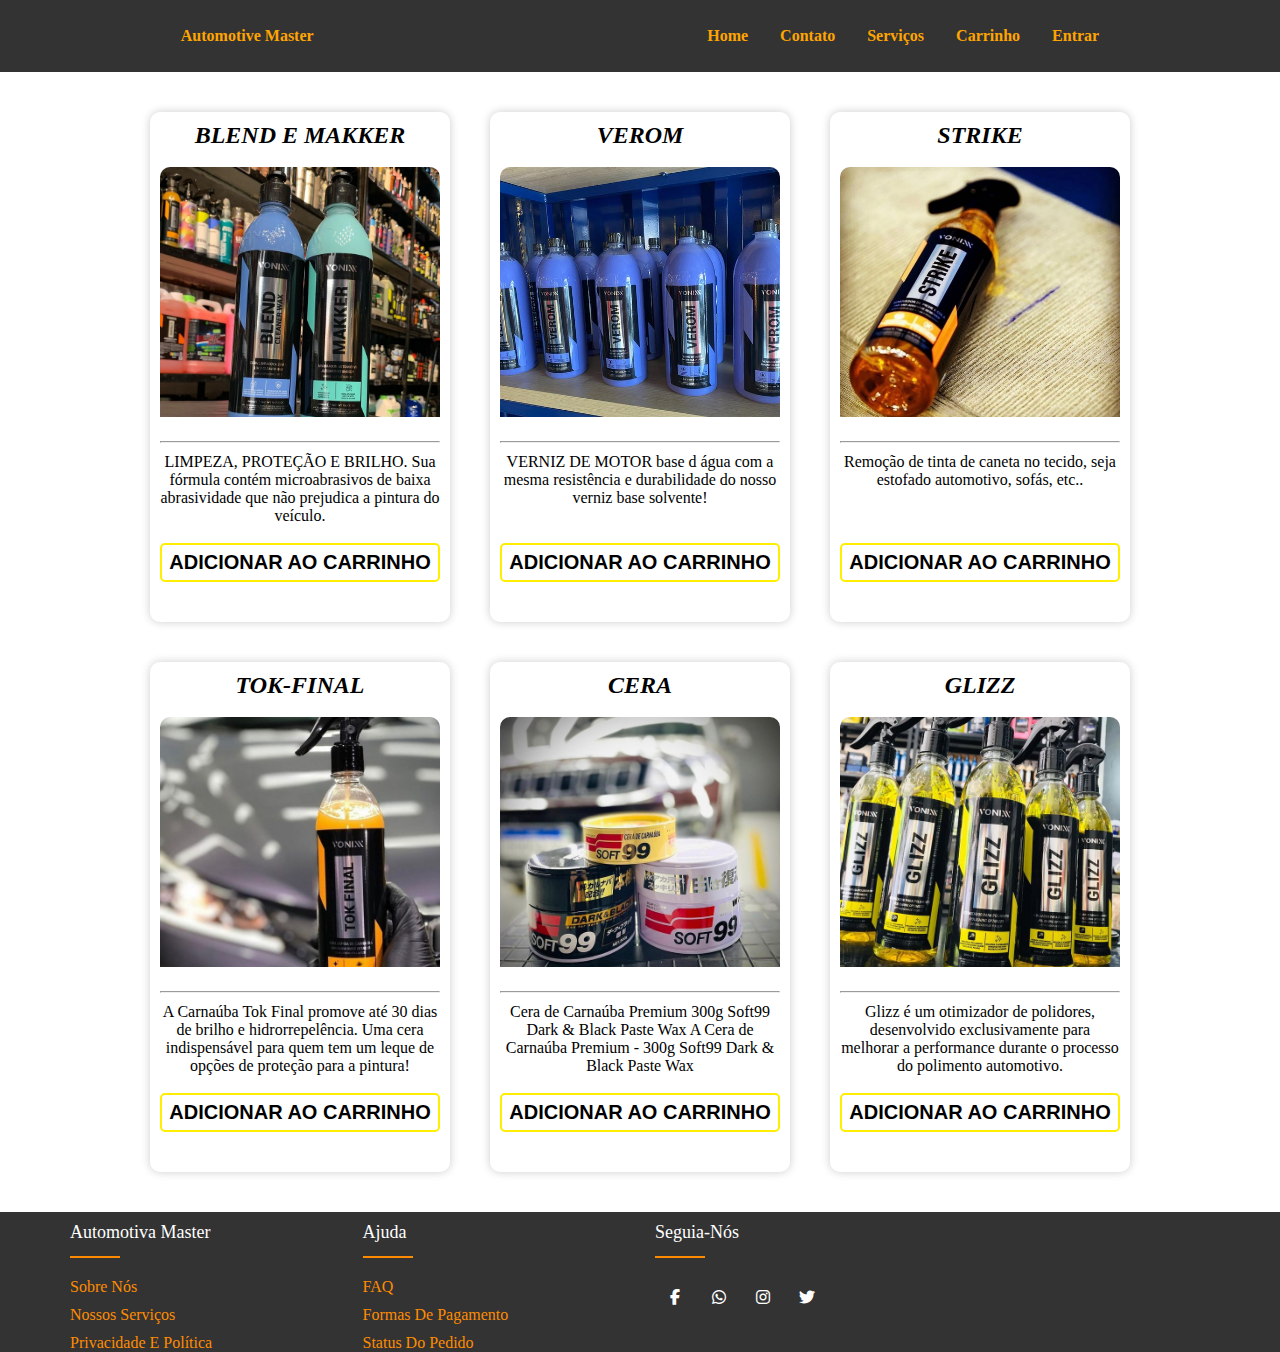
<file: index.html>
<!DOCTYPE html>
<html lang="pt-br">
<head>
    <meta charset='utf-8'>
    <meta http-equiv='X-UA-Compatible' content='IE=edge'>
    <meta name='viewport' content='width=device-width, initial-scale=1'>
    <link rel='stylesheet' media='screen' href='css/styles.css'>
    <link rel="stylesheet" href="css/footer.css">
    <link rel="stylesheet" href="https://cdnjs.cloudflare.com/ajax/libs/font-awesome/6.1.1/css/all.min.css"> <!-- Icones! -->
    <title>Automotive Master</title>



    <script></script>
</head>
<body>
    <div class="menu">
        <header>
            <nav>
                <a class="Logo" href="index.html">Automotive Master</a>
                <ul class="nav-list">
                    <li><a href="index.html">Home</a></li>
                    <li><a href="contato.html">Contato</a></li>
                    <li><a href="servicos.html">Serviços</a></li>
                    <li><a href="carrinho.html">Carrinho</a></li>
                    <li><a href="entrar.html">Entrar</a></li>
                </ul>  
            </nav>
        </header>
    </div>

        <div class="container">
            <div class="produtos">
                <h2><em>BLEND E MAKKER</em></h2>
                <br>
                <img src="imagem/Vonix1.jpg">
                <hr>
                <p>LIMPEZA, PROTEÇÃO E BRILHO. Sua fórmula contém microabrasivos de baixa abrasividade que não prejudica a pintura do veículo. </p>
                <br>
                <button>Adicionar ao carrinho</button>
            </div> 


            <div class="produtos">
                <h2><em>VEROM</em></h2>
                <br>
                <img src="imagem/verom.jpg">
                <hr>
                <p>VERNIZ DE MOTOR base d água com a mesma resistência e durabilidade do nosso verniz base solvente!</p>
                <br>
                <br>
                <button>Adicionar ao carrinho</button> 
            </div> 
            
            
            <div class="produtos">
                <h2><em>STRIKE</em></h2>
                <br>
                <img src="imagem/strike.jpg">
                <hr>
                <p>Remoção de tinta de caneta no tecido, seja estofado automotivo, sofás, etc..</p>
                <br>
                <br>
                <br>
                <button>Adicionar ao carrinho</button> 
            </div>  

            <div class="produtos">
                <h2><em>TOK-FINAL</em></h2>
                <br>
                <img src="imagem/Tokfinal.jpg">
                <hr>
                <p>A Carnaúba Tok Final promove até 30 dias de brilho e hidrorrepelência. Uma cera indispensável para quem tem um leque de opções de proteção para a pintura! </p>
                <br>
                <button>Adicionar ao carrinho</button> 
            </div>  

            <div class="produtos">
                <h2><em>CERA</em></h2>
                <br>
                <img src="imagem/cera.jpg">
                <hr>
                <p>Cera de Carnaúba Premium 300g Soft99 Dark & Black Paste Wax A Cera de Carnaúba Premium - 300g Soft99 Dark & Black Paste Wax</p>
                <br>
                <button>Adicionar ao carrinho</button> 
            </div>  

            <div class="produtos">
                <h2><em>GLIZZ</em></h2>
                <br>
                <img src="imagem/GLIZZ.jpg">
                <hr>
                <p>Glizz é um otimizador de polidores, desenvolvido exclusivamente para melhorar a performance durante o processo do polimento automotivo.</p>
                <br>
                <button>Adicionar ao carrinho</button> 
            </div>  
        </div>
    
        
        <footer class="footer">
            <div class="container-2">
                <div class="fileira">
                    <div class="footer-col">
                        <h4>Automotiva Master</h4>
                        <ul>
                            <li><a href="#">Sobre nós</a></li>
                            <li><a href="#">Nossos serviços</a></li>
                            <li><a href="#">Privacidade e política</a></li>
                        </ul>
                    </div>
    
                    <div class="footer-col">
                        <h4>Ajuda</h4>
                        <ul>
                            <li><a href="#">FAQ</a></li>
                            <li><a href="#">Formas de pagamento</a></li>
                            <li><a href="#">Status do pedido</a></li>
                        </ul>
                    </div>
    
                    <div class="footer-col">
                        <h4>Seguia-nós</h4>
                        <div class="icones-links">
                            <a href="#"><i class="fab fa-facebook-f"></i></a>
                            <a href="#"><i class="fab fa-whatsapp"></i></a>
                            <a href="#"><i class="fab fa-instagram"></i></a>
                            <a href="#"><i class="fab fa-twitter"></i></a>
                        </div>
                    </div>
                </div>
            </div>
        </footer>
</body>
</html>
</file>
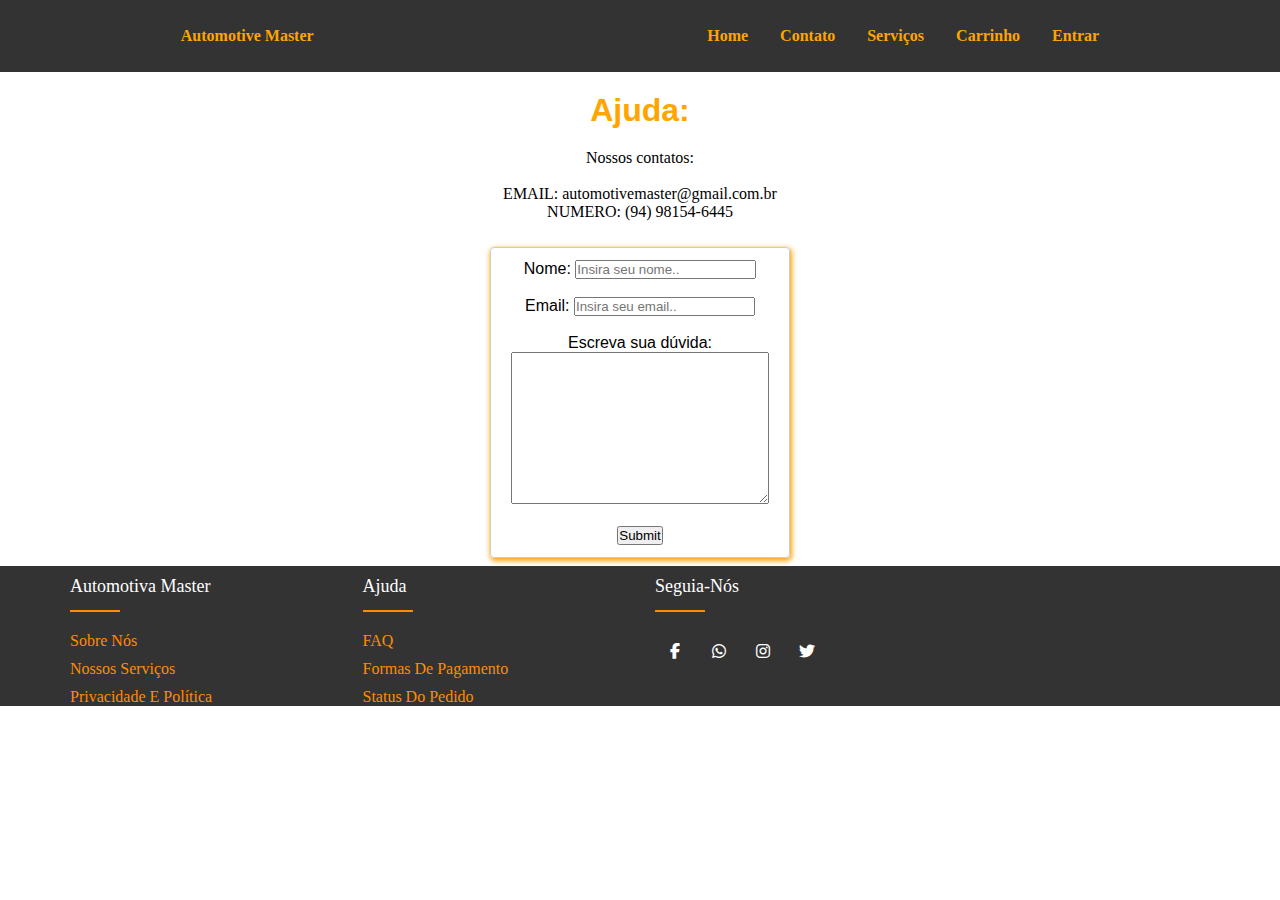
<file: contato.html>
<!DOCTYPE html>
<html lang="pt-br">
<head>
    <meta charset='utf-8'>
    <meta http-equiv='X-UA-Compatible' content='IE=edge'>
    <title>Automotive Master</title>
    <meta name='viewport' content='width=device-width, initial-scale=1'>
    <link rel='stylesheet' href="css/styles.css">
    <link rel="stylesheet" href="css/contato.css">
    <link rel="stylesheet" href="https://cdnjs.cloudflare.com/ajax/libs/font-awesome/6.1.1/css/all.min.css"> <!-- Icones! -->	
    <link rel="stylesheet" href="css/footer.css">
</head>
<body>
    <div class="menu">
        <header>
            <nav>
                <a class="Logo" href="index.html">Automotive Master</a>
                <ul class="nav-list">
                    <li><a href="index.html">Home</a></li>
                    <li><a href="contato.html">Contato</a></li>
                    <li><a href="servicos.html">Serviços</a></li>
                    <li><a href="carrinho.html">Carrinho</a></li>
                    <li><a href="entrar.html">Entrar</a></li>
                </ul>  
            </nav>
        </header>
    </div>

    <section class="tela-contato">
        <center>
            <h1>Ajuda:</h1>

            <p>Nossos contatos:</p>
            <br>
            <p>EMAIL: automotivemaster@gmail.com.br</p>
            <p>NUMERO: (94) 98154-6445</P><br>
            
            <form>
                <label for="fname">Nome: </label>
                <input type="text" id="fname" name="firstname" placeholder="Insira seu nome..">
                <br>
                <br>
                <label for="email">Email: </label>
                <input type="text" id="email" name="email" placeholder="Insira seu email..">
                <br>
                <br>
                <p>Escreva sua dúvida:</p>
                <textarea name="messagem" rows="10" cols="30"></textarea>
                <br><br>
                <input type="submit">
            </form>
        </center>
    </section>

    <footer class="footer">
        <div class="container-2">
            <div class="fileira">
                <div class="footer-col">
                    <h4>Automotiva Master</h4>
                    <ul>
                        <li><a href="#">Sobre nós</a></li>
                        <li><a href="#">Nossos serviços</a></li>
                        <li><a href="#">Privacidade e política</a></li>
                    </ul>
                </div>

                <div class="footer-col">
                    <h4>Ajuda</h4>
                    <ul>
                        <li><a href="#">FAQ</a></li>
                        <li><a href="#">Formas de pagamento</a></li>
                        <li><a href="#">Status do pedido</a></li>
                    </ul>
                </div>

                <div class="footer-col">
                    <h4>Seguia-nós</h4>
                    <div class="icones-links">
                        <a href="#"><i class="fab fa-facebook-f"></i></a>
                        <a href="#"><i class="fab fa-whatsapp"></i></a>
                        <a href="#"><i class="fab fa-instagram"></i></a>
                        <a href="#"><i class="fab fa-twitter"></i></a>
                    </div>
                </div>
            </div>
        </div>
    </footer>
</body>
</html>
</file>
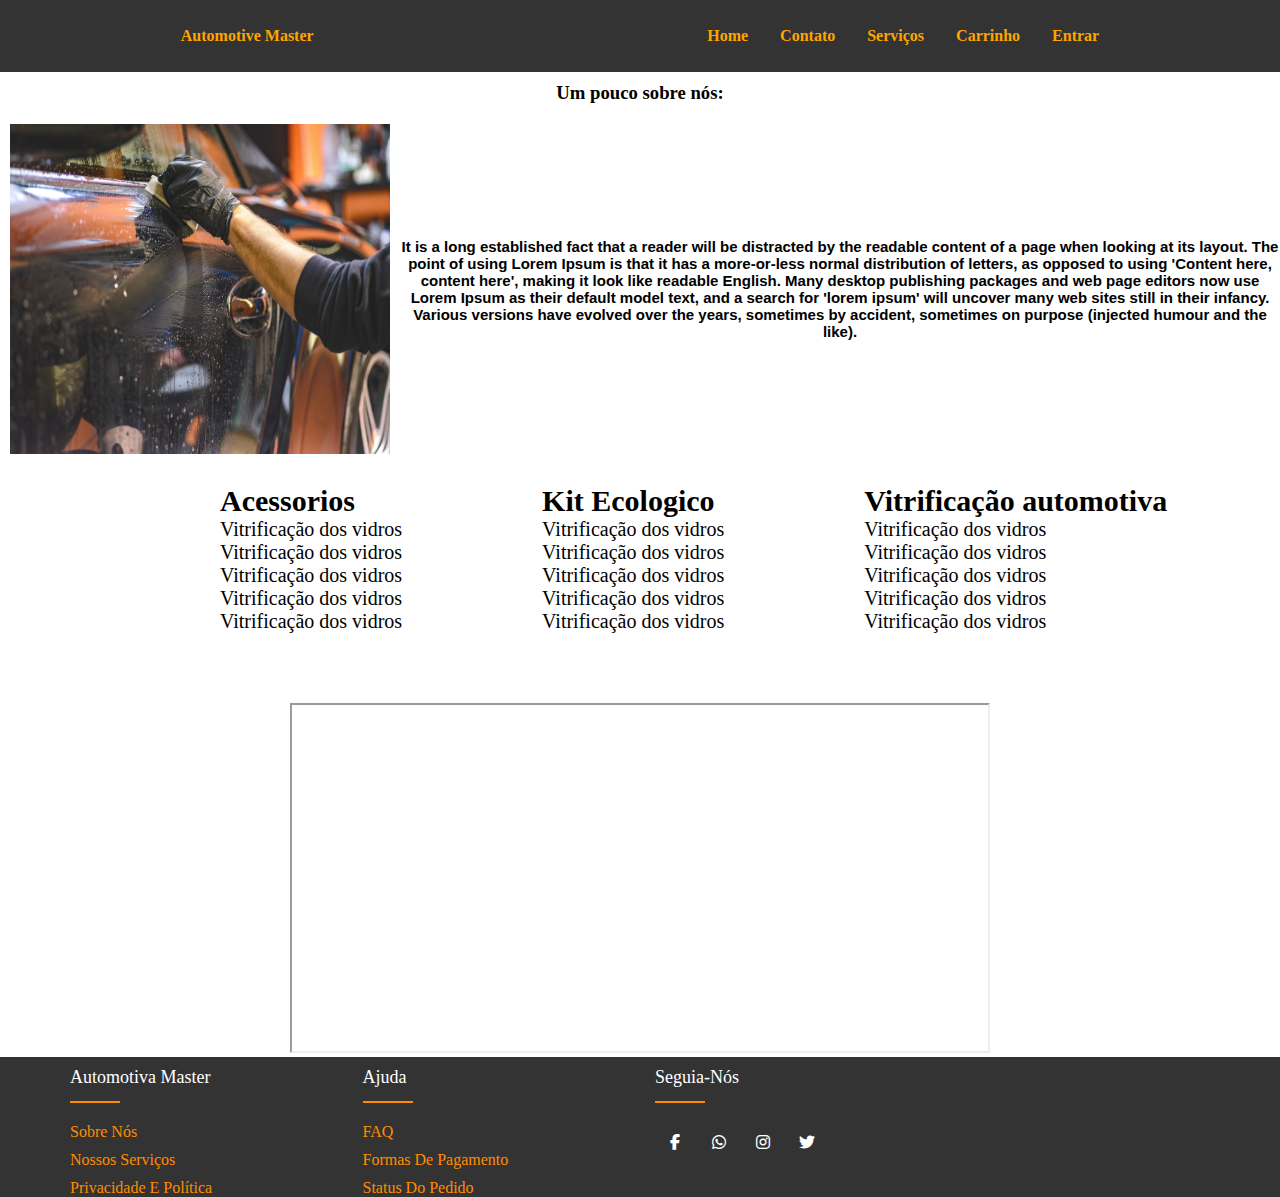
<file: servicos.html>
<!DOCTYPE html>
<html lang="pt-br">
<head>
    <meta charset='utf-8'>
    <meta http-equiv='X-UA-Compatible' content='IE=edge'>
    <title>Automotive Master</title>
    <meta name='viewport' content='width=device-width, initial-scale=1'>
    <link rel='stylesheet' href="css/styles.css">
    <link rel="stylesheet" href="css/footer.css">
    <link rel="stylesheet" href="css/servicos.css">
    <link rel="stylesheet" href="https://cdnjs.cloudflare.com/ajax/libs/font-awesome/6.1.1/css/all.min.css"> <!-- Icones! -->	
</head>
<body>
    <div class="menu">
        <header>
            <nav>
                <a class="Logo" href="index.html">Automotive Master</a>
                <ul class="nav-list">
                    <li><a href="index.html">Home</a></li>
                    <li><a href="contato.html">Contato</a></li>
                    <li><a href="servicos.html">Serviços</a></li>
                    <li><a href="carrinho.html">Carrinho</a></li>
                    <li><a href="entrar.html">Entrar</a></li>
                </ul>  
            </nav>
        </header>
    </div>

    <h3>Um pouco sobre nós:</h3>
        <div class="servicos">
            <img src="imagem/imagem de fundo.jpg">
            <p><strong>It is a long established fact that a reader will be distracted by the readable content of a page when looking at its layout. The point of using Lorem Ipsum is that it has a more-or-less normal distribution of letters, as opposed to using 'Content here, content here', making it look like readable English. Many desktop publishing packages and web page editors now use Lorem Ipsum as their default model text, and a search for 'lorem ipsum' will uncover many web sites still in their infancy. Various versions have evolved over the years, sometimes by accident, sometimes on purpose (injected humour and the like).</strong></p>
        </div>

    
    <section class="secflex">
        <div class="servicos-1">
            <h2>Acessorios</h2>
            <div class="servicos-detail">
                <ul>
                    <li>Vitrificação dos vidros</li>
                    <li>Vitrificação dos vidros</li>
                    <li>Vitrificação dos vidros</li>
                    <li>Vitrificação dos vidros</li>
                    <li>Vitrificação dos vidros</li>
                </ul>
            </div>
        </div>

        <div class="servicos-1">
            <h2>Kit Ecologico</h2>
            <div class="servicos-detail">
                <ul>
                    <li>Vitrificação dos vidros</li>
                    <li>Vitrificação dos vidros</li>
                    <li>Vitrificação dos vidros</li>
                    <li>Vitrificação dos vidros</li>
                    <li>Vitrificação dos vidros</li>
                </ul>
            </div>
        </div>

        <div class="servicos-1">
            <h2>Vitrificação automotiva</h2>
            <div class="servicos-detail">
                <ul>
                    <li>Vitrificação dos vidros</li>
                    <li>Vitrificação dos vidros</li>
                    <li>Vitrificação dos vidros</li>
                    <li>Vitrificação dos vidros</li>
                    <li>Vitrificação dos vidros</li>
                </ul>
            </div>
        </div>
    </section>

    <center><iframe src="https://www.youtube.com/embed/5EK6hSW1kt0"></iframe></center>

    <footer class="footer">
        <div class="container-2">
            <div class="fileira">
                <div class="footer-col">
                    <h4>Automotiva Master</h4>
                    <ul>
                        <li><a href="#">Sobre nós</a></li>
                        <li><a href="#">Nossos serviços</a></li>
                        <li><a href="#">Privacidade e política</a></li>
                    </ul>
                </div>

                <div class="footer-col">
                    <h4>Ajuda</h4>
                    <ul>
                        <li><a href="#">FAQ</a></li>
                        <li><a href="#">Formas de pagamento</a></li>
                        <li><a href="#">Status do pedido</a></li>
                    </ul>
                </div>

                <div class="footer-col">
                    <h4>Seguia-nós</h4>
                    <div class="icones-links">
                        <a href="#"><i class="fab fa-facebook-f"></i></a>
                        <a href="#"><i class="fab fa-whatsapp"></i></a>
                        <a href="#"><i class="fab fa-instagram"></i></a>
                        <a href="#"><i class="fab fa-twitter"></i></a>
                    </div>
                </div>
            </div>
        </div>
    </footer>
</body>
</html>
</file>
<file: css/styles.css>
* {
    box-sizing: border-box;
    margin: 0;
}
/*  MENU   */
a {
    color: #FFA500;
    text-decoration: none;
    transition: 0.3;
}
a:hover {
    opacity: 0.7;
}
.logo {
    font-size: 24px;
    text-transform: uppercase;
    letter-spacing: 4px;
}
nav {
    display: flex;
    justify-content: space-around;
    align-items: center;
    background-color: #333333;
    height: 8vh;
    font-weight: bold;
}   
.nav-list {
    list-style: none;
    display: flex;
}
.nav-list li {
    margin-left: 32px;
}
.menu {
    max-width: 100%;
    padding: 0;
    margin: 0 auto;
}

/* Menu responsivo */
@media(max-width: 767px) {
    .logo nav {
        width: 50%;
        margin-bottom: 30px;
    }
}
@media(max-width: 574px) {
    .logo nav {
        width: 100%;
    }
}

/* Produtos */
.container {
    display: flex;
    flex-wrap: wrap;
    margin: 20px;
    top: 100%;
    text-align: center;
    justify-content: center;
}
.produtos {
    width: 300px;
    height: 510px;
    box-shadow: 0px 0px 10px rgba(0,0,0,.2);
    margin: 20px;
    border-radius: 10px;
    padding: 10px;
}
.produtos img {
    width: 100%;
    height: 250px;
    object-fit: cover;
    border-radius: 10px 10px 0 0;
}
.produtos hr{
    margin-bottom: 10px;
    margin-top: 20px;
}
.produtos button {
    width: 100%;
    background-color: transparent;
    border: 2px #ffee00 solid;
    border-radius: 5px;
    padding: 6px;
    font-size: 15pt;
    cursor: pointer;
    text-transform: uppercase;
    transition: .2s;
    font-weight: bold;
}
.produtos button:hover {
    background-color:#FFA500;
    letter-spacing: 3px;
}
.pag-construct {
    padding: 50px 0px 0px 0px;
}
.pag-construct img{
    padding: 30px 0px 0px 0px;
    height: 300px;
    width: 500px;
}
</file>
<file: css/footer.css>
/* Rodapé */
* {
    margin: 0;
    padding: 0;
    box-sizing: border-box;
}
.container-2 {
    max-width: 1170px;
    margin: auto;
}
.fileira {
    display: flex;
    flex-wrap: wrap;
}
ul {
    list-style: none;
}
.footer {
    background-color: #333333;
}
.footer-col {
    width: 25%;
    padding: 0 15px;
}
.footer-col h4 {
    padding: 10px 0px 5px 0;
    font-size: 18px;
    color: #ffffff;
    text-transform: capitalize;
    margin-bottom: 30px;
    font-weight: 500;
    position: relative;
}
.footer-col h4:before {
    content: '';
    position: absolute;
    left: 0;
    bottom: -10px;
    background-color: #FF8C00;
    height: 2px;
    box-sizing: border-box;
    width: 50px;
}
.footer-col ul li:not( :last-child) {
    margin-bottom: 10px;
}
.footer-col ul li a{
    font-size: 16px;
    text-transform: capitalize;
    color: #FF8C00;
    text-decoration: none;
    font-weight: 300;
    display: block;
    transition: all 0.3s ease;
}
.footer-col ul li a:hover {
    opacity: 0.5;
    padding-left: 5px;
}
.footer-col .icones-links a {
    display: inline-block;
    height: 40px;
    width: 40px;
    background-color: #333333;
    text-align: center;
    line-height: 40px;
    border-radius: 50%;
    color: #ffffff;
    transition: all 0.5s ease;
}
.footer-col .icones-lines a:hover {
    color: #24262b;
    background-color: #FF8C00;
}

/* Rodapé responsivo */
@media(max-width: 767px) {
    .footer-col {
        width: 50%;
        margin-bottom: 30px;
    }
}
@media(max-width: 574px) {
    .footer-col {
        width: 100%;
    }
}
</file>
<file: css/contato.css>
.tela-contato h1 {
    color: #FFA500;
    padding: 20px;
    font-family: Verdana, Geneva, Tahoma, sans-serif;  
}
.tela-contato form {
    font-family: Verdana, Geneva, Tahoma, sans-serif;  
    height: 100%;
    padding: 12px 20px;
    margin: 8px 0;
    display: inline-block;
    border: 1px solid #ccc;
    border-radius: 4px;
    box-sizing: border-box;
    box-shadow: 1px 2px 5px 1px #FFA500;
}
</file>
<file: css/servicos.css>
* {
    box-sizing: border-box;
    margin: 0;
    padding: 0;
}
h3 {
    text-align: center;
    padding: 10px;
}
.servicos {
    display: flex;
    justify-content: center;
    align-items: center;
    font-family: Verdana, Geneva, Tahoma, sans-serif;  
}
img {
    width: 400px;
    height: 350px;
    opacity: 0.9;
    padding: 10px;
} 
p {
    font-size: 15px;
    text-align: center;
}
.secflex {
    display: flex;
    padding-left: 150px;
    padding-bottom: 50px;
}
.servicos-1 {
    font-size: 20px; 
    padding: 20px 70px;  
}
iframe {
    width: 700px;
    height: 350px;
    padding-bottom: 20px;
}
@media (max-width: 700px) {
    .servicos {
        display: inline;

    }
}
@media (max-width: 900px) {
    .secflex {
        display: inline;
    }
    iframe {
        width: 70%;
    }
}
</file>
